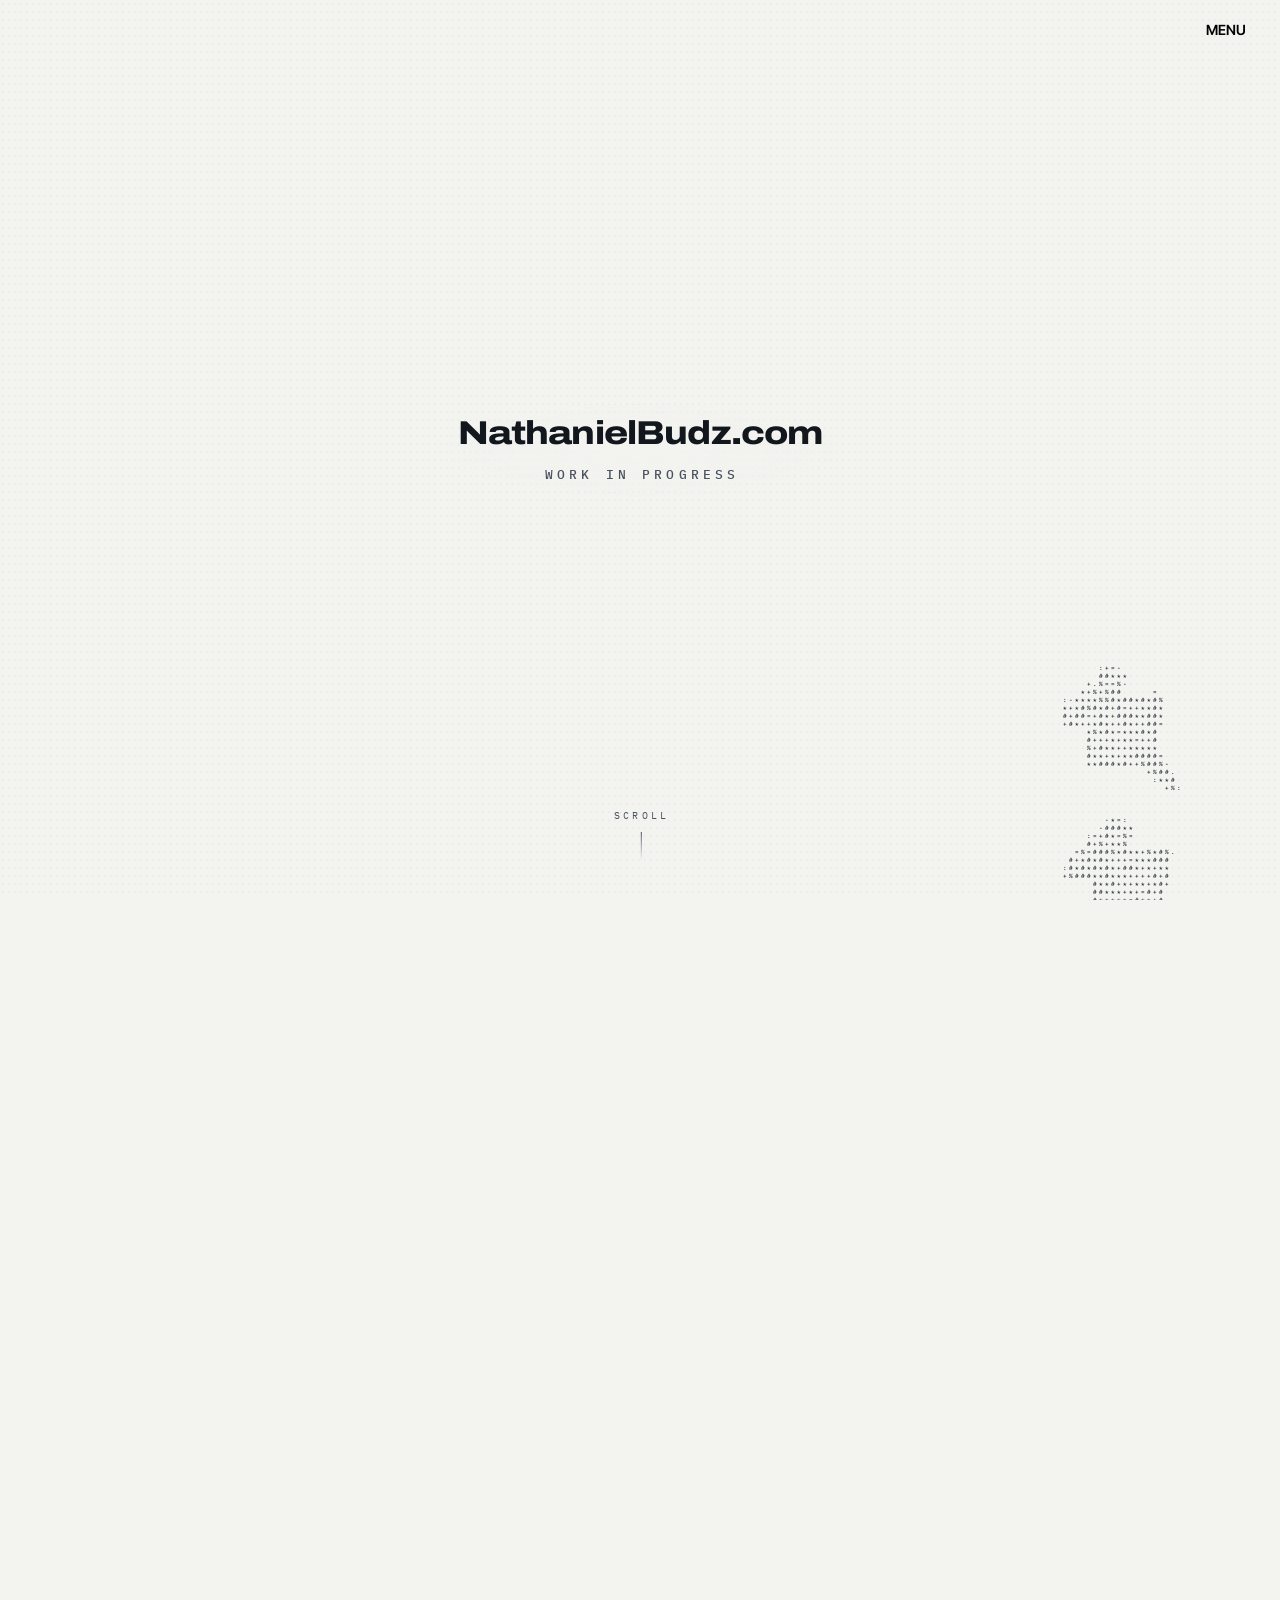
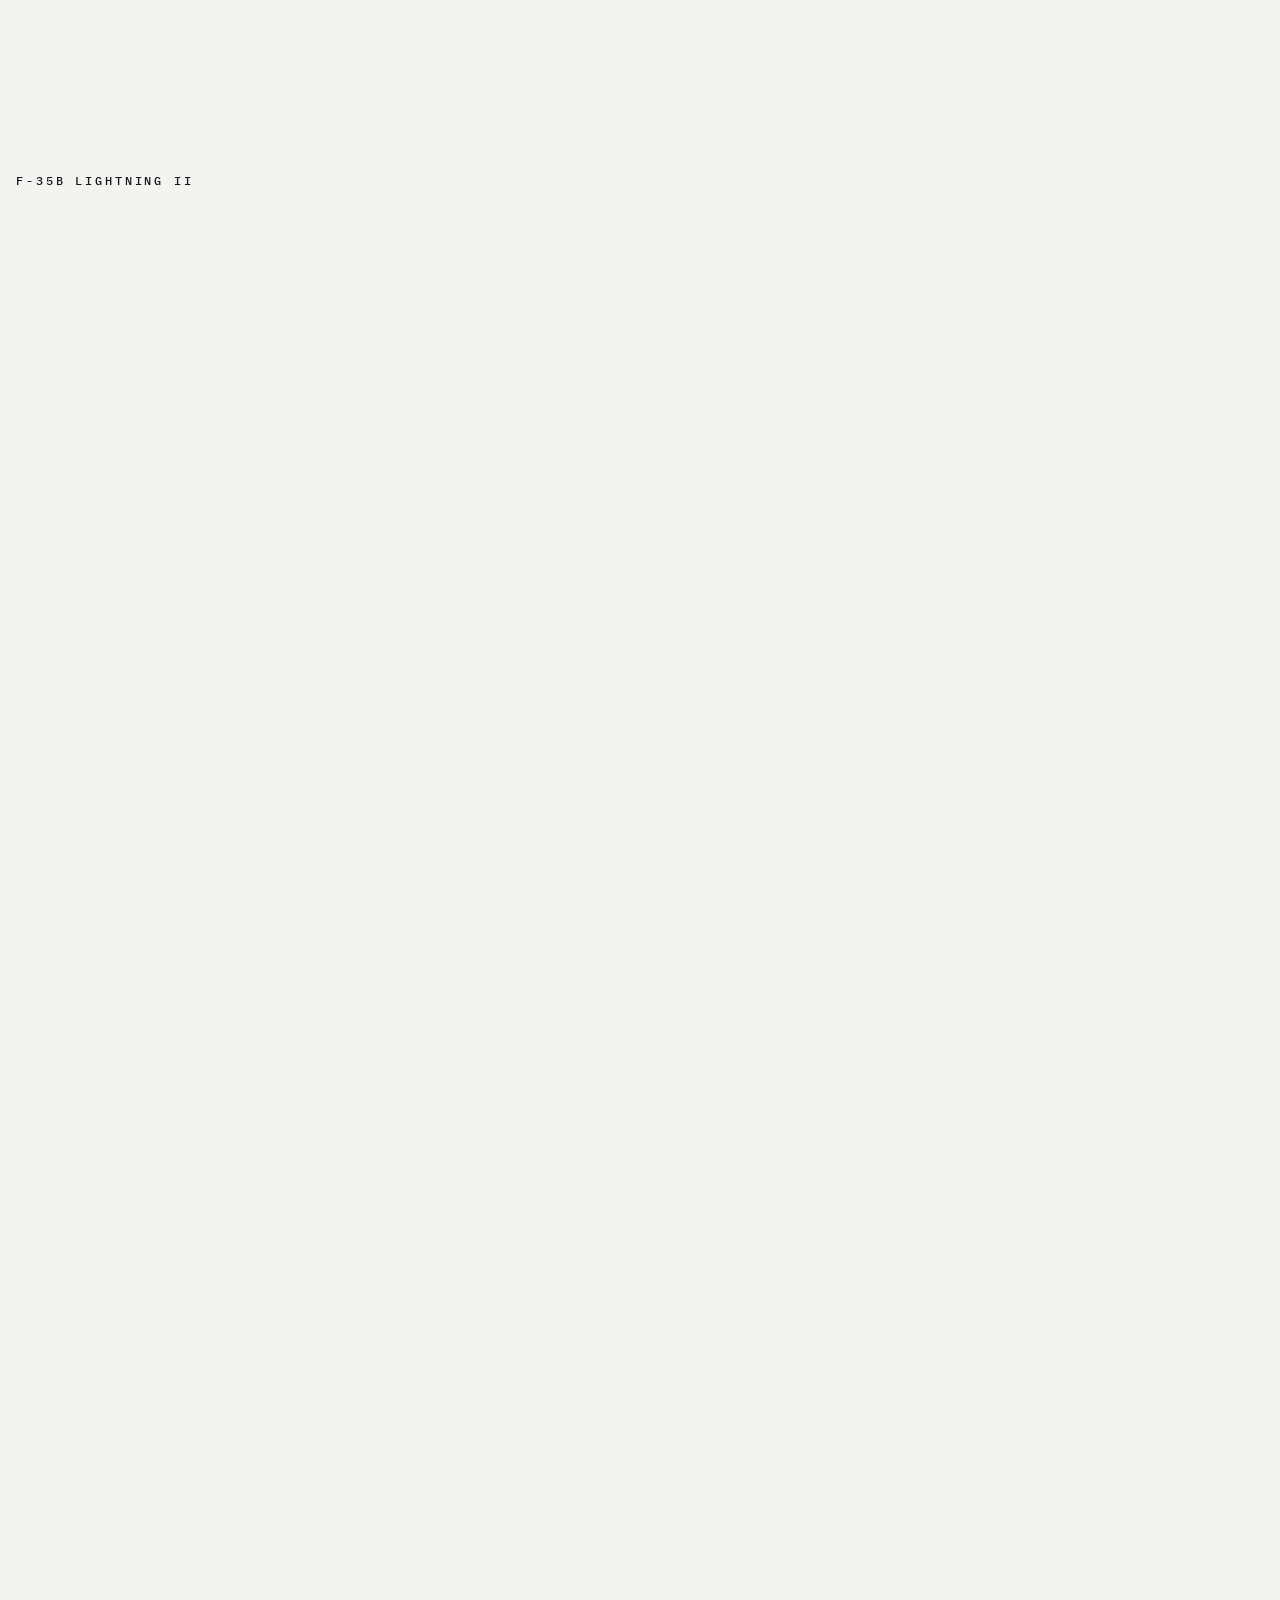
<file: index.html>
<!DOCTYPE html>
<html lang="en">
<head>
<meta charset="UTF-8">
<meta name="viewport" content="width=device-width, initial-scale=1.0">
<title>Nathaniel Budz</title>
<meta name="description" content="NathanielBudz.com is a work in progress.">
<meta name="theme-color" content="#f3f3f0">
<link rel="preconnect" href="https://fonts.googleapis.com">
<link rel="preconnect" href="https://fonts.gstatic.com" crossorigin>
<link href="https://fonts.googleapis.com/css2?family=Archivo:wdth,wght@62..125,800&family=IBM+Plex+Mono:wght@500&family=Inter+Tight:wght@400;600&display=swap" rel="stylesheet">
<link rel="stylesheet" href="assets/css/menu.css?v=1">
<style>
*{margin:0;padding:0;box-sizing:border-box}
:root{--bg:#f3f3f0;--ink:#12161d;--dim:#4a5260;--handoff:100vh}
html,body{background:var(--bg);color:var(--ink)}
@media (prefers-reduced-motion:no-preference){html{scroll-behavior:smooth}}
body{font-family:'IBM Plex Mono',ui-monospace,Menlo,Consolas,monospace;overflow-x:hidden}
.hero{position:relative;height:100vh;height:100svh;overflow:hidden}
#jets{position:fixed;inset:0;width:100%;height:100%;display:block;pointer-events:none}
main{position:relative;height:100%;display:flex;align-items:center;justify-content:center;padding:0 16px;text-align:center}
.mark{position:relative;isolation:isolate;display:flex;flex-direction:column;align-items:center;gap:16px}
.mark::before{content:"";position:absolute;inset:-14px -22px;z-index:-1;pointer-events:none;-webkit-backdrop-filter:blur(2px);backdrop-filter:blur(2px);background:radial-gradient(closest-side,rgba(243,243,240,.72),rgba(243,243,240,0));-webkit-mask-image:radial-gradient(closest-side,#000 55%,transparent);mask-image:radial-gradient(closest-side,#000 55%,transparent)}
h1{font-family:'Archivo',system-ui,sans-serif;font-weight:800;font-stretch:118%;font-size:min(33px,7.2vw);line-height:1;letter-spacing:-.025em}
.soon{font-size:13px;font-weight:500;letter-spacing:.32em;text-transform:uppercase;color:var(--dim);padding-left:.32em}
.credit{position:relative;padding:24px clamp(16px,4vw,56px) 12px;font-size:11px;color:var(--dim)}
.credit a{color:inherit}
.cue{position:absolute;left:50%;bottom:40px;transform:translateX(-50%);display:flex;flex-direction:column;align-items:center;gap:10px;font-size:10px;letter-spacing:.32em;padding-left:.32em;text-transform:uppercase;color:var(--dim);text-decoration:none}
.cue::after{content:"";width:1px;height:28px;background:linear-gradient(var(--dim),transparent);transform-origin:top;animation:cue 2.4s ease-in-out infinite}
@keyframes cue{0%{transform:scaleY(0);opacity:1}55%{transform:scaleY(1);opacity:1}100%{transform:scaleY(1);opacity:0}}
@media (prefers-reduced-motion:reduce){.cue::after{animation:none}}
/* The F-35 pin runs --handoff longer so the stage stays put through the Projects handoff. */
.dots{position:relative;height:calc(340vh + var(--handoff))}
.stage{position:sticky;top:0;height:100vh;height:100svh;overflow:hidden}
#dots{position:fixed;inset:0;width:100%;height:100%;display:block;pointer-events:none}
.stage.draggable{cursor:grab;-webkit-user-select:none;user-select:none}
.stage.dragging{cursor:grabbing}
.label{position:absolute;left:16px;bottom:12px;display:flex;flex-direction:column;gap:6px;font-size:11px;color:var(--dim)}
.label strong{font-weight:500;font-size:12px;letter-spacing:.24em;text-transform:uppercase;color:var(--ink)}
/* Panel stack: each panel slides up over the one before it, which falls back at half speed and
   darkens (via its own ::after, driven by --shade). The first panel instead pins over the F-35 and
   is uncovered by its sliding PROJECTS bar (clip-path set from script), so it has a square,
   shadowless edge. */
.panel{--shade:0;--gutter:clamp(16px,4vw,56px);position:relative;min-height:100vh;min-height:100svh;display:flex;flex-direction:column;background:var(--bg);border-radius:16px 16px 0 0;box-shadow:0 -1px 0 rgba(18,22,29,.08),0 -28px 56px -28px rgba(18,22,29,.4)}
.panel::after{content:"";position:absolute;inset:0;border-radius:inherit;background:var(--ink);opacity:var(--shade);pointer-events:none}
.display{font-family:'Archivo',system-ui,sans-serif;font-weight:800;font-stretch:118%;line-height:.88;letter-spacing:-.04em;text-transform:uppercase}
/* Projects handoff: the wrapper overlaps the end of the F-35 section and is --handoff taller than
   the panel, so the panel sticks at the top for that much scroll while the stage behind it is still
   pinned. During that stretch only the PROJECTS bar moves. Reduced motion drops the pin and the
   panel simply slides up over the F-35. */
.handoff{position:relative;z-index:1;margin-top:calc(-100vh - var(--handoff));pointer-events:none}
.handoff::after{content:"";display:block;height:var(--handoff)}
#projects-panel{position:sticky;top:0;pointer-events:auto;border-radius:0;box-shadow:none}
/* What /#projects (the menu's Projects link) jumps to: the end of the pin, where the PROJECTS bar
   has docked and the cards show (2px past it, so scroll rounding can't stop just short). The
   panel itself starts the pin fully hidden. */
.handoff-anchor{position:absolute;top:calc(var(--handoff) + 2px);left:0;width:1px;height:1px}
@media (prefers-reduced-motion:reduce){
  .handoff{margin-top:calc(-1 * var(--handoff))}
  .handoff::after{display:none}
  #projects-panel{position:relative}
  .handoff-anchor{top:0}
}
/* PROJECTS header: a thin inverted strip at the top of the first project's panel, so it reads as
   a section header rather than a page of its own. */
.projects-head{background:var(--ink);color:var(--bg);border-radius:inherit;padding:clamp(24px,5vh,48px) var(--gutter)}
.projects-head h2{font-size:clamp(36px,8vw,128px);white-space:nowrap}
/* Project deck: cards stick near the top and stack as you scroll. Each one lands a tab's height
   lower than the last, so earlier cards stay visible as tabs; covered cards shrink and darken. */
.deck{--tab:clamp(34px,5.5vh,56px);--stick:clamp(48px,9vh,112px);--pad:clamp(12px,1.6vw,20px);padding:clamp(40px,8vh,80px) var(--gutter) clamp(96px,18vh,180px)}
.card{--i:0;--depth:0;position:sticky;top:calc(var(--stick) + var(--i) * var(--tab));min-height:min(62vh,600px);display:grid;grid-template-columns:minmax(0,1.15fr) minmax(0,1fr);gap:var(--pad);padding:var(--pad);background:#e5e5df;border-radius:18px;transform-origin:50% 0;box-shadow:0 -1px 0 rgba(18,22,29,.05),0 24px 48px -28px rgba(18,22,29,.45)}
.card+.card{margin-top:26vh}
/* Screens too short for the tallest card: a plain list instead of a stacking deck. */
.deck--flat .card{position:relative;top:auto;height:auto!important}
.deck--flat .card+.card{margin-top:24px}
.card::after{content:"";position:absolute;inset:0;border-radius:inherit;background:var(--ink);opacity:var(--depth);pointer-events:none}
.card-text{display:flex;flex-direction:column;min-width:0;padding:0 clamp(4px,.8vw,12px) clamp(4px,.8vw,12px)}
.card-tab{display:flex;align-items:center;gap:14px;height:calc(var(--tab) - var(--pad));font-size:11px;letter-spacing:.22em;text-transform:uppercase;color:var(--dim)}
.card-tab span:first-child{color:var(--ink)}
.card h3{font-size:clamp(30px,min(5vw,7.5vh),84px);margin-top:clamp(8px,2vh,24px);overflow-wrap:anywhere}
.card-foot{margin-top:auto;display:flex;flex-direction:column;gap:clamp(8px,1.6vh,14px);max-width:540px}
.card-role{font-size:11px;letter-spacing:.2em;text-transform:uppercase;color:var(--dim)}
.card-lede{font-size:14px;line-height:1.45}
.card-points{list-style:none;font-size:12px;line-height:1.45;border-top:1px solid rgba(18,22,29,.14)}
.card-points li{padding:clamp(5px,.9vh,8px) 0;border-bottom:1px solid rgba(18,22,29,.14)}
.card-points li::before{content:"// ";color:var(--dim)}
.pill{align-self:flex-start;display:inline-flex;align-items:center;gap:8px;padding:10px 16px;border-radius:999px;background:var(--ink);color:var(--bg);font-size:11px;letter-spacing:.14em;text-transform:uppercase;text-decoration:none}
.pill:hover{background:#2a303a}
/* Picture slot: dark block with the site's dot texture and the project number, until real images. */
.card-media{position:relative;min-height:0;border-radius:12px;overflow:hidden;background:var(--ink) radial-gradient(circle,rgba(243,243,240,.16) 1px,transparent 1.4px) 0 0/8px 8px;display:flex;align-items:flex-end;justify-content:flex-end;padding:clamp(12px,2vw,28px)}
.card-media img{position:absolute;inset:0;width:100%;height:100%;object-fit:cover;object-position:50% 46%}
.card-media span{font-family:'Archivo',system-ui,sans-serif;font-weight:800;font-stretch:118%;font-size:clamp(88px,15vw,240px);line-height:.78;letter-spacing:-.04em;color:transparent;-webkit-text-stroke:1.5px rgba(243,243,240,.55)}
@media (max-width:760px){
  .deck{--tab:clamp(32px,4.8vh,46px);--stick:clamp(44px,7vh,72px)}
  .card{min-height:0;grid-template-columns:minmax(0,1fr);grid-template-rows:auto minmax(130px,1fr)}
  .card-media img{object-position:50% 40%}
  .card-foot{margin-top:16px}
  .card-lede{font-size:13px}
  .card-points{font-size:11.5px}
}
  .project-body{align-self:end;justify-self:end;width:100%}
}
</style>
</head>
<body>
<section class="hero">
  <canvas id="jets" aria-hidden="true"></canvas>
  <canvas id="dots" aria-hidden="true"></canvas>
  <main>
    <div class="mark">
      <h1>NathanielBudz.com</h1>
      <p class="soon">Work in progress</p>
    </div>
  </main>
  <a class="cue" href="#f35">Scroll</a>
</section>
<section class="dots" id="f35" aria-label="F-35B Lightning II">
  <div class="stage">
    <p class="label"><strong>F-35B Lightning II</strong></p>
  </div>
</section>
<div class="handoff">
<span class="handoff-anchor" id="projects"></span>
<section class="panel" id="projects-panel" aria-labelledby="projects-title">
  <header class="projects-head">
    <h2 class="display" id="projects-title">Projects <span aria-hidden="true">//</span></h2>
  </header>
  <div class="deck">
    <article class="card" id="astro" style="--i:0" aria-labelledby="astro-title">
      <div class="card-text">
        <p class="card-tab" aria-hidden="true"><span>01</span><span>ASTRO Systems</span></p>
        <h3 class="display" id="astro-title">ASTRO Systems</h3>
        <div class="card-foot">
          <p class="card-role">Co-Founder &amp; Integration Engineer · 2025 – Present</p>
          <p class="card-lede">3-person aerospace startup building heavy-lift drones with a 360° airfoil body and gimbaled VTOL propulsion (patent pending).</p>
          <ul class="card-points">
            <li>One of 124 teams selected out of 480+ invited to DARPA’s Heavy Lift Challenge (DLC-1 2026)</li>
            <li>Avionics selection and control algorithms: GPS, flight computer, ESCs, power electronics</li>
            <li>Remote Pilot in Command; safety and compliance across flight testing</li>
            <li>Bill of materials, vendor sourcing, sponsorship; multiple flight-ready prototypes</li>
          </ul>
          <a class="pill" href="https://astrosystems.us">astrosystems.us <span aria-hidden="true">↗</span></a>
        </div>
      </div>
      <div class="card-media"><img src="assets/img/astro-darpa-lift-challenge.jpg" alt="Two ASTRO Systems team members in front of the DARPA Lift Challenge photo wall" width="1125" height="1500" loading="lazy" decoding="async"></div>
    </article>
    <article class="card" id="project-2" style="--i:1" aria-labelledby="project-2-title">
      <div class="card-text">
        <p class="card-tab" aria-hidden="true"><span>02</span><span>Project 2</span></p>
        <h3 class="display" id="project-2-title">Project 2</h3>
      </div>
      <div class="card-media" aria-hidden="true"><span>02</span></div>
    </article>
    <article class="card" id="project-3" style="--i:2" aria-labelledby="project-3-title">
      <div class="card-text">
        <p class="card-tab" aria-hidden="true"><span>03</span><span>Project 3</span></p>
        <h3 class="display" id="project-3-title">Project 3</h3>
      </div>
      <div class="card-media" aria-hidden="true"><span>03</span></div>
    </article>
  </div>
  <footer class="credit"><a href="https://sketchfab.com/3d-models/lockheed-martin-f-35b-lightning-ii-5d54a6af45974ad386ae74d42b33374a">F-35B model</a> by AF267, <a href="https://creativecommons.org/licenses/by/4.0/">CC BY 4.0</a></footer>
</section>
</div>
<!-- Bump ?v= whenever a script changes, so a new page never runs against a cached old script. -->
<script src="assets/js/menu.js?v=2"></script>
<script src="assets/js/jet-ascii.js?v=8"></script>
<script src="assets/js/jet-dots.js?v=9"></script>
<script>
var ascii = {
  base: 'assets/jets/',
  jets: ['yf23', 'f35'],
  theme: 'light',
  color: false,
  count: 3,
  size: [0.08, 0.145],
  speed: 1,
  turnRate: 0.42,
  bank: 1,
  agility: 1,
  formation: 0.3,
  pattern: 'lanes',
  breaks: true,
  breakEvery: 30,
  tilt: 0.3,
  avoid: true,
  cellW: 5.5,
  cellH: 7.5,
  glyph: 0.78,
  weight: 500,
  ramp: ' .:-=+*#%@',
  gain: 1.5,
  gamma: 0.78,
  edges: 1.35,
  jitter: 0.14,
  dots: 0.14,
  contrails: false,
  afterburner: false,
  nav: false,
};

// The ASCII canvas is fixed behind the whole page, so its dot grid is the backdrop for both
// sections. Scrolling down sends the jets off screen; scrolling back to the top brings them back.
var hero = JetAscii.start(document.getElementById('jets'), ascii);

// Project panels are opaque (they cover the dimmed F-35), so give them the same dot matrix.
if (JetAscii.backdrop) [].forEach.call(document.querySelectorAll('.panel'), function (panel) { JetAscii.backdrop(panel, ascii); });
if (hero) {
  var flyOff = function () { hero.exit(scrollY / (innerHeight * 0.6)); };
  addEventListener('scroll', flyOff, { passive: true });
  addEventListener('resize', flyOff);
  flyOff();
}

var dots = JetDots.start(document.getElementById('dots'), document.getElementById('f35'), {
  base: 'assets/jets/',
  jet: 'f35',
  theme: 'light',
  hover: false,
  stage: document.querySelector('.stage'),
  // The orbit ends 196.8vh into the section (82% of the 240vh before the handoff), then the F-35
  // holds its final view until the Projects pin. orbitEnd is a fraction of the section height
  // minus one screen (340vh with a 100vh --handoff), so change this if either height changes.
  orbitEnd: (0.82 * 240) / 340,
});

// Projects handoff (dot dissolve): the page holds still (the F-35 stage and the Projects panel are
// both pinned) while the F-35 scatters back into dust and only the black PROJECTS bar moves,
// sliding up over it with a pixelated top edge and uncovering the cards in place behind it. Once
// the bar docks at the top, scrolling carries on into the deck.
// Later panels slide over the panel before it, which falls back at half speed and darkens.
(function () {
  var handoff = document.querySelector('.handoff');
  var bar = document.querySelector('.projects-head');
  var panels = [].slice.call(document.querySelectorAll('.panel'));
  var reduced = matchMedia('(prefers-reduced-motion: reduce)').matches;
  var parallax = reduced ? 0 : 0.5;
  var SHADE = 0.55;
  var HIDDEN = 'inset(0 0 100% 0)';
  var clamp01 = function (v) { return Math.min(1, Math.max(0, v)); };
  var hash = function (a, b) { var h = Math.sin(a * 127.1 + b * 311.7) * 43758.5453; return h - Math.floor(h); };
  var rect = function (x, y, w, h) { return 'M' + x + ' ' + y + 'h' + w + 'v' + h + 'h' + (-w) + 'z'; };
  // Outline of the visible part of the pinned first panel while the PROJECTS bar sits y px down
  // the screen at progress p (0 = just entering, 1 = docked): the top rows of the bar are square
  // blocks that fill in at random (all of them by p = 1), and everything from just below them down
  // is solid, so the bar's lower edge is straight and the cards under it show as it passes. Runs of
  // blocks are merged and overlap by 1px so no seams show.
  var dissolvePath = function (p, y, W, H, barH) {
    var cols = Math.max(8, Math.min(36, Math.round(W / 44))), cell = W / cols;
    var rows = Math.max(1, Math.floor(barH / cell)), front = p * 2 * rows, d = '';
    for (var r = 0; r < rows; r++) {
      var k = rows - 1 - r, run = -1; // k counts rows up from the bottom of the blocks
      for (var c = 0; c <= cols; c++) {
        var on = c < cols && front > k + hash(r, c) * rows;
        if (on && run < 0) run = c;
        if (!on && run >= 0) { d += rect(Math.floor(run * cell), y + Math.floor(r * cell), Math.ceil((c - run) * cell) + 1, Math.ceil(cell) + 1); run = -1; }
      }
    }
    var solid = y + Math.floor(rows * cell);
    return d + rect(0, solid, W, Math.max(0, H - solid));
  };

  var slide = function () {
    var vh = innerHeight;
    panels.forEach(function (panel, i) {
      var p;
      if (i === 0) {
        // Pinned: progress runs over the extra scroll the wrapper adds. Reduced motion has no pin,
        // so progress follows the panel sliding up from the bottom of the screen.
        var top = handoff.getBoundingClientRect().top;
        var pin = handoff.offsetHeight - panel.offsetHeight;
        p = reduced || pin < 1 ? clamp01(1 - top / vh) : clamp01(-top / pin);
        if (dots && dots.scatter) dots.scatter(clamp01(p / 0.7));
        // The bar slides from the bottom of the screen to its resting place at scroll speed; it
        // sits above the (sticky, later) cards while it does. One rounded offset drives both the
        // bar and the clip so no seam opens between them.
        var sliding = !reduced && p > 0 && p < 1, y = sliding ? Math.round((1 - p) * vh) : 0;
        bar.style.transform = sliding ? 'translateY(' + y + 'px)' : '';
        bar.style.zIndex = sliding ? '2' : '';
        panel.style.clipPath = reduced || p >= 1 ? '' : p <= 0 ? HIDDEN : "path('" + dissolvePath(p, y, panel.offsetWidth, panel.offsetHeight, bar.offsetHeight) + "')";
      } else {
        // Layout position (offsetTop ignores the transform this panel gets when the next one arrives).
        p = clamp01(1 - (panel.offsetTop - scrollY) / vh);
        panels[i - 1].style.transform = p > 0 && parallax ? 'translateY(' + (p * parallax * vh).toFixed(1) + 'px)' : '';
        panels[i - 1].style.setProperty('--shade', (p * SHADE).toFixed(3));
      }
    });
  };
  addEventListener('scroll', slide, { passive: true });
  addEventListener('resize', slide);
  slide();
})();

// Project deck: as each card lands on the stack, the cards under it shrink a little and darken.
(function () {
  var cards = [].slice.call(document.querySelectorAll('.card'));
  var still = matchMedia('(prefers-reduced-motion: reduce)').matches;
  var stick = [];
  var deck = document.querySelector('.deck');
  var flat = false;
  // Every card gets the same height: enough for the tallest card's content (at least ~72% of the
  // screen), but never more than the deepest card can show while it rests in the stack. If the
  // content can't fit that, the deck becomes a plain list so nothing ends up hidden.
  var fit = function () {
    deck.classList.remove('deck--flat');
    cards.forEach(function (c) { c.style.height = ''; });
    var vh = innerHeight;
    var top0 = parseFloat(getComputedStyle(cards[0]).top) || 0;
    var tab = cards.length > 1 ? (parseFloat(getComputedStyle(cards[1]).top) || 0) - top0 : 0;
    var room = vh - top0 - (cards.length - 1) * tab - 16;
    var tallest = Math.max.apply(null, cards.map(function (c) { return c.offsetHeight; }));
    flat = tallest > room;
    if (flat) deck.classList.add('deck--flat');
    else {
      var h = Math.round(Math.min(room, Math.max(tallest, Math.min(vh * 0.72, 680))));
      cards.forEach(function (c) { c.style.height = h + 'px'; });
    }
  };
  var fitW = 0, fitH = 0;
  var measure = function () { fitW = innerWidth; fitH = innerHeight; fit(); stick = cards.map(function (c) { return parseFloat(getComputedStyle(c).top) || 0; }); };
  // Phones resize the viewport as the address bar slides in and out while scrolling; re-fitting
  // then would make the cards jump, so only re-fit on a width change or a large height change.
  var refit = function () {
    if (innerWidth !== fitW || Math.abs(innerHeight - fitH) > 120) measure();
    stack();
  };
  var stack = function () {
    var vh = innerHeight;
    // How far each card has travelled from the bottom of the screen to its resting spot (0..1).
    var landed = cards.map(function (c, i) {
      return Math.min(1, Math.max(0, (vh - c.getBoundingClientRect().top) / Math.max(1, vh - stick[i])));
    });
    cards.forEach(function (c, i) {
      var depth = 0;
      for (var j = i + 1; j < cards.length; j++) depth += landed[j];
      if (flat) depth = 0;
      c.style.transform = still || !depth ? '' : 'scale(' + (1 - 0.035 * depth).toFixed(4) + ')';
      c.style.setProperty('--depth', (0.14 * Math.min(depth, 2)).toFixed(3));
    });
  };
  measure();
  if (document.fonts && document.fonts.ready) document.fonts.ready.then(function () { measure(); stack(); });
  addEventListener('scroll', stack, { passive: true });
  addEventListener('resize', refit);
  stack();
})();
</script>
</body>
</html>
</file>
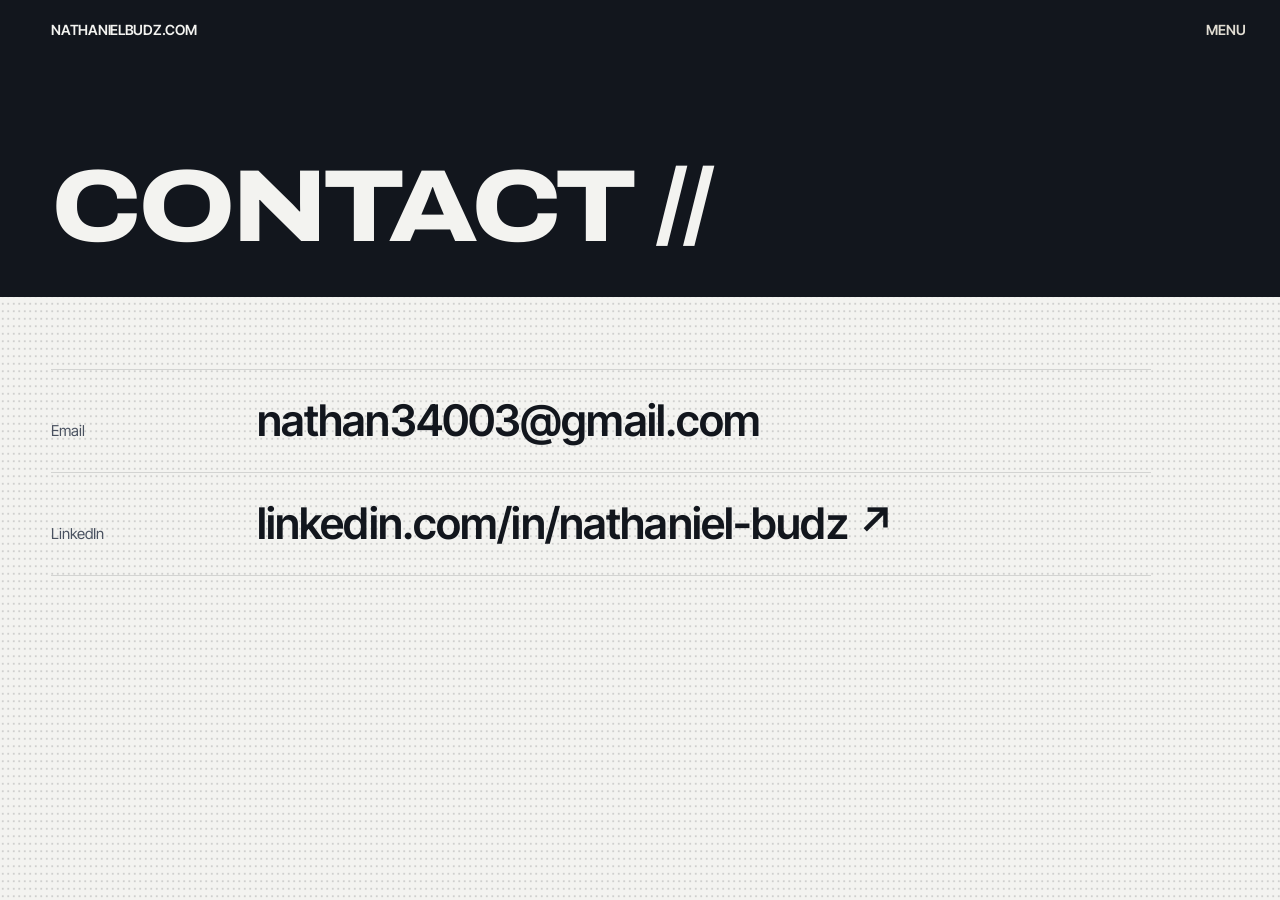
<file: contact/index.html>
<!DOCTYPE html>
<html lang="en">
<head>
<meta charset="UTF-8">
<meta name="viewport" content="width=device-width, initial-scale=1.0">
<title>Contact · Nathaniel Budz</title>
<meta name="description" content="How to reach Nathaniel Budz.">
<meta name="theme-color" content="#12161d">
<link rel="preconnect" href="https://fonts.googleapis.com">
<link rel="preconnect" href="https://fonts.gstatic.com" crossorigin>
<link href="https://fonts.googleapis.com/css2?family=Archivo:wdth,wght@62..125,800&family=IBM+Plex+Mono:wght@500&family=Inter+Tight:wght@400;600&display=swap" rel="stylesheet">
<link rel="stylesheet" href="/assets/css/page.css?v=2">
<link rel="stylesheet" href="/assets/css/menu.css?v=1">
</head>
<body>
<header class="page-head">
  <a class="page-home" href="/">NathanielBudz.com</a>
  <h1 class="display">Contact <span aria-hidden="true">//</span></h1>
</header>
<main class="page-body">
  <dl class="contact">
    <div class="contact-row">
      <dt>Email</dt>
      <dd><a href="mailto:nathan34003@gmail.com">nathan34003@gmail.com</a></dd>
    </div>
    <div class="contact-row">
      <dt>LinkedIn</dt>
      <dd><a href="https://www.linkedin.com/in/nathaniel-budz">linkedin.com/in/nathaniel-budz <span aria-hidden="true">↗</span></a></dd>
    </div>
  </dl>
</main>
<script src="/assets/js/menu.js?v=2"></script>
</body>
</html>
</file>
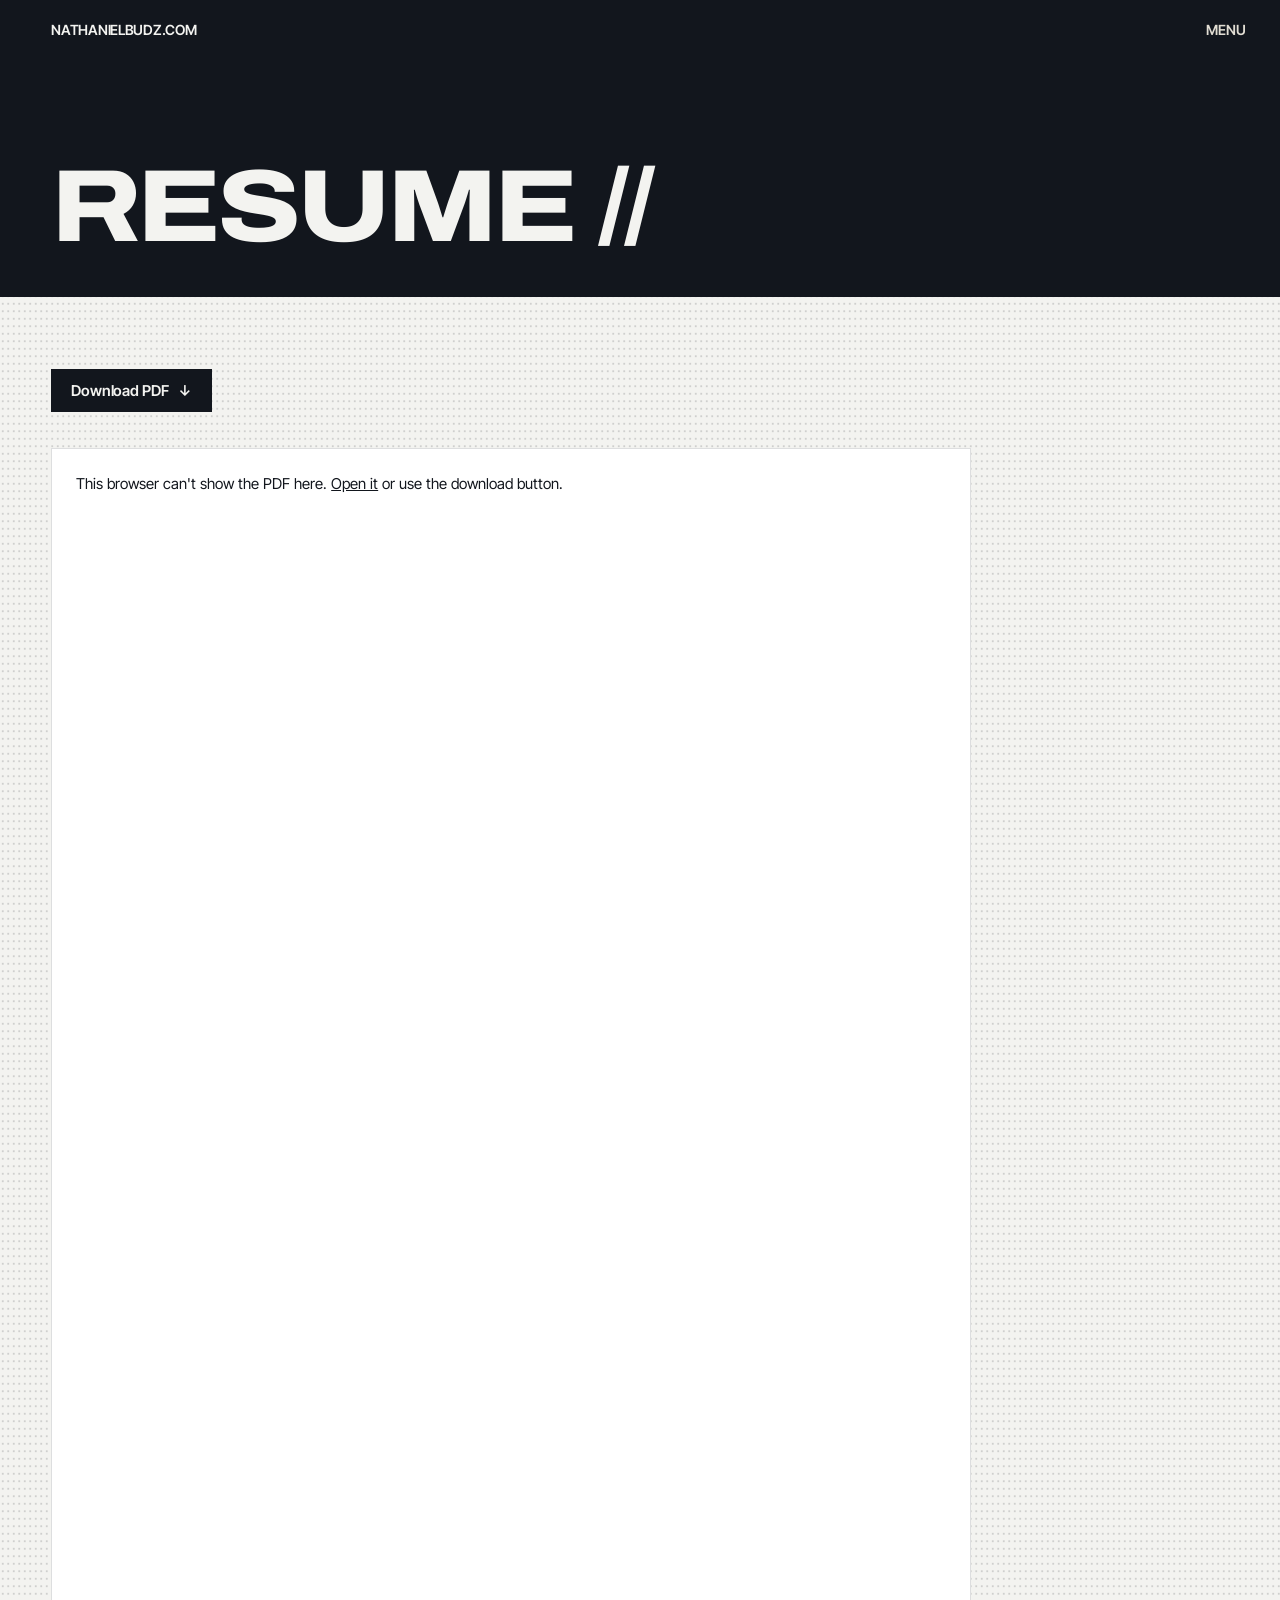
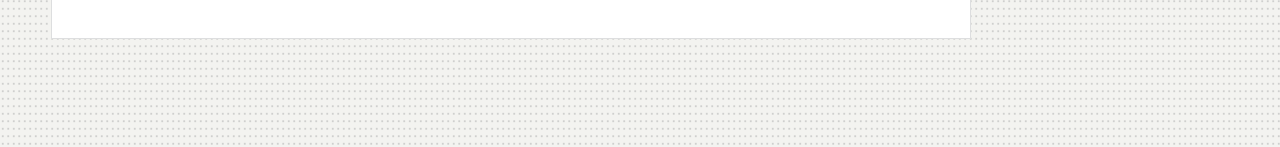
<file: resume/index.html>
<!DOCTYPE html>
<html lang="en">
<head>
<meta charset="UTF-8">
<meta name="viewport" content="width=device-width, initial-scale=1.0">
<title>Resume · Nathaniel Budz</title>
<meta name="description" content="Resume of Nathaniel Budz.">
<meta name="theme-color" content="#12161d">
<link rel="preconnect" href="https://fonts.googleapis.com">
<link rel="preconnect" href="https://fonts.gstatic.com" crossorigin>
<link href="https://fonts.googleapis.com/css2?family=Archivo:wdth,wght@62..125,800&family=IBM+Plex+Mono:wght@500&family=Inter+Tight:wght@400;600&display=swap" rel="stylesheet">
<link rel="stylesheet" href="/assets/css/page.css?v=2">
<link rel="stylesheet" href="/assets/css/menu.css?v=1">
</head>
<body>
<header class="page-head">
  <a class="page-home" href="/">NathanielBudz.com</a>
  <h1 class="display">Resume <span aria-hidden="true">//</span></h1>
</header>
<main class="page-body">
  <!-- To update the resume, replace Nathaniel_Budz_Resume.pdf in this folder (same name). -->
  <a class="button" href="/resume/Nathaniel_Budz_Resume.pdf" download="Nathaniel_Budz_Resume.pdf">Download PDF <span aria-hidden="true">↓</span></a>
  <object class="resume-doc" data="/resume/Nathaniel_Budz_Resume.pdf#toolbar=0&amp;navpanes=0&amp;zoom=page-width" type="application/pdf" aria-label="Resume (PDF)">
    <p class="resume-fallback">This browser can't show the PDF here. <a href="/resume/Nathaniel_Budz_Resume.pdf">Open it</a> or use the download button.</p>
  </object>
</main>
<script src="/assets/js/menu.js?v=2"></script>
</body>
</html>
</file>
<file: assets/css/menu.css>
/* Site menu: a plain MENU / CLOSE word fixed top right that slides a sidebar in from the right
   edge of the screen, with the page links sliding in after it one by one. Type follows the
   Preymaker menu it's modeled on (a semibold grotesk, Inter Tight standing in for their
   NewGrotesk). The sidebar uses the site's paper and ink (--menu-bg / --menu-fg). Everything is
   namespaced .menu-* so it can't reach into page styles. */
:root{--menu-bg:#f3f3f0;--menu-fg:#12161d;--menu-dim:#5b6270;--menu-rule:rgba(18,22,29,.14);--menu-ease:cubic-bezier(.7,0,.2,1);--menu-top:clamp(8px,1.6vh,16px);--menu-btn:32px;--menu-w:min(480px,100%);--menu-font:'Inter Tight','Helvetica Neue',Helvetica,Arial,sans-serif}
/* The bar across the top that holds the MENU word, as on preymaker.com: at the top of the page it
   is see-through; scrolling down slides it away, and scrolling back up brings it back on a solid
   paper strip so the page passes underneath instead of colliding with the word.
   See-through, the bar is light text with mix-blend-mode: difference, so the word reads dark on
   the light pages and light over the black title bars. */
.menu-bar{position:fixed;top:0;left:0;right:0;z-index:60;display:flex;justify-content:flex-end;align-items:center;height:calc(var(--menu-btn) + 2 * var(--menu-top));padding:0 clamp(12px,2.4vw,32px);color:#f3f3f0;mix-blend-mode:difference;pointer-events:none;transition:transform .55s var(--menu-ease)}
.menu-bar.is-solid{mix-blend-mode:normal;background:var(--menu-bg);color:var(--menu-fg);pointer-events:auto}
.menu-bar.is-hidden{transform:translateY(-100%)}
.menu-toggle{display:inline-flex;align-items:center;height:var(--menu-btn);padding:0 4px;border:0;background:none;color:inherit;font:600 14px/1 var(--menu-font);letter-spacing:-.02em;text-transform:uppercase;cursor:pointer;pointer-events:auto}
.menu-toggle:hover .menu-toggle-label{text-decoration:underline;text-underline-offset:4px;text-decoration-thickness:1.5px}
.menu-toggle:focus-visible{outline:1.5px solid currentColor;outline-offset:2px}

/* Dim over the page beside the sidebar; clicking it closes the menu. */
.menu-scrim{position:fixed;inset:0;z-index:58;background:rgba(18,22,29,.3);opacity:0;visibility:hidden;transition:opacity .45s,visibility 0s linear .45s}
.menu-scrim.is-open{opacity:1;visibility:visible;transition:opacity .6s}

/* The sidebar slides in from the right edge and back out on close. While closed it is hidden and
   inert, so nothing in it can be tabbed to. */
.menu{position:fixed;top:0;right:0;bottom:0;z-index:59;width:var(--menu-w);display:flex;flex-direction:column;overflow-y:auto;overscroll-behavior:contain;background:var(--menu-bg) radial-gradient(circle,rgba(18,22,29,.14) .7px,transparent 1.1px) 0 0/5.5px 7.5px;color:var(--menu-fg);border-left:1px solid var(--menu-rule);box-shadow:-32px 0 64px -32px rgba(18,22,29,.4);transform:translateX(100%);visibility:hidden;transition:transform .5s var(--menu-ease),visibility 0s linear .5s}
.menu.is-open{transform:none;visibility:visible;transition:transform .75s var(--menu-ease)}
.menu-inner{flex:1 0 auto;display:flex;flex-direction:column;padding:0 clamp(20px,3vw,40px) clamp(24px,5vh,40px)}
.menu-home{display:flex;align-items:center;align-self:flex-start;min-height:calc(var(--menu-btn) + 2 * var(--menu-top));font:600 14px/1 var(--menu-font);letter-spacing:-.02em;text-transform:uppercase;color:inherit;text-decoration:none}
.menu-home:hover,.menu-home[aria-current="page"]{text-decoration:underline;text-underline-offset:4px;text-decoration-thickness:1.5px}
.menu-main{margin-top:clamp(32px,10vh,96px)}
.menu-label{padding-bottom:10px;margin-bottom:clamp(12px,2vh,18px);border-bottom:1px solid var(--menu-rule);font:400 15px/1.2 var(--menu-font);color:var(--menu-dim)}
.menu-links{list-style:none}
/* Each link slides in from the right after the sidebar, staggered by its --i. */
.menu-links li{transform:translateX(56px);opacity:0;transition:transform .3s var(--menu-ease),opacity .2s}
.menu.is-open .menu-links li{transform:none;opacity:1;transition:transform .8s cubic-bezier(.2,.8,.2,1) calc(.22s + var(--i,0) * .07s),opacity .6s calc(.22s + var(--i,0) * .07s)}
.menu-links a{display:flex;align-items:baseline;gap:clamp(10px,1.4vw,18px);padding:.08em 0;color:inherit;text-decoration:none;transition:opacity .3s}
.menu-links a:focus-visible{outline:2px solid var(--menu-fg);outline-offset:4px}
.menu-num{min-width:1.8em;font:400 15px/1 var(--menu-font);color:var(--menu-dim)}
.menu-text{font:600 clamp(36px,3.2vw,46px)/1.05 var(--menu-font);letter-spacing:-.02em;white-space:nowrap}
/* The page you're on is underlined. */
.menu-links a[aria-current="page"] .menu-text{text-decoration:underline;text-decoration-thickness:.06em;text-underline-offset:.12em}
/* Pointing at (or tabbing to) one link dims the others. */
.menu-links:has(a:hover) a:not(:hover),.menu-links:has(a:focus-visible) a:not(:focus-visible){opacity:.3}
/* The "Now" note sits at the bottom of the sidebar. */
.menu-side{margin-top:auto;padding-top:clamp(32px,6vh,56px);opacity:0;transition:opacity .2s}
.menu.is-open .menu-side{opacity:1;transition:opacity .6s .5s}
.menu-side p,.menu-side a{font:400 17px/1.35 var(--menu-font);letter-spacing:-.01em;color:inherit}
.menu-side p{max-width:28ch}
.menu-side a{display:inline-block;margin-top:10px;font-weight:600;text-underline-offset:3px}
@media (max-width:760px){
  .menu-toggle{font-size:16px}
}
@media (prefers-reduced-motion:reduce){
  .menu-bar,.menu,.menu.is-open,.menu-scrim,.menu-scrim.is-open,.menu-links li,.menu.is-open .menu-links li,.menu-side,.menu.is-open .menu-side{transition:none}
  .menu-links li{transform:none;opacity:1}
}
</file>
<file: assets/css/page.css>
/* Shared styles for the inner pages (resume/, contact/). The home page keeps its own
   inline styles; these use the same colors, type and dot backdrop so the pages match it. */
*{margin:0;padding:0;box-sizing:border-box}
:root{--bg:#f3f3f0;--ink:#12161d;--dim:#4a5260;--rule:rgba(18,22,29,.14);--gutter:clamp(16px,4vw,56px)}
html{background:var(--bg);color:var(--ink)}
body{min-height:100vh;min-height:100svh;font-family:'IBM Plex Mono',ui-monospace,Menlo,Consolas,monospace;background:var(--bg) radial-gradient(circle,rgba(18,22,29,.16) .7px,transparent 1.1px) 0 0/5.5px 7.5px}
.display{font-family:'Archivo',system-ui,sans-serif;font-weight:800;font-stretch:118%;line-height:.88;letter-spacing:-.04em;text-transform:uppercase}

/* Black title strip, like the PROJECTS // bar on the home page. */
.page-head{position:relative;background:var(--ink);color:var(--bg);padding:clamp(88px,18vh,180px) var(--gutter) clamp(24px,5vh,48px)}
/* Same type as the MENU word in the opposite corner. */
.page-home{position:absolute;top:0;left:var(--gutter);display:flex;align-items:center;height:calc(var(--menu-btn,36px) + 2 * var(--menu-top,16px));font:600 14px/1 var(--menu-font,'Inter Tight',sans-serif);letter-spacing:-.02em;text-transform:uppercase;color:inherit;text-decoration:none}
.page-home:hover{text-decoration:underline;text-underline-offset:4px;text-decoration-thickness:1.5px}
.page-head h1{font-size:clamp(36px,8vw,128px);white-space:nowrap}

.page-body{padding:clamp(40px,8vh,80px) var(--gutter) clamp(64px,12vh,120px)}

/* Contact: a label and a big link per line. */
.contact{max-width:1100px;border-top:1px solid var(--rule)}
.contact-row{display:grid;grid-template-columns:minmax(90px,180px) minmax(0,1fr);gap:clamp(12px,2vw,28px);align-items:baseline;padding:clamp(18px,3vh,30px) 0;border-bottom:1px solid var(--rule)}
.contact dt{font:400 15px/1.2 var(--menu-font,'Inter Tight',sans-serif);color:var(--dim)}
.contact dd{min-width:0;font:600 clamp(22px,3.4vw,44px)/1.1 var(--menu-font,'Inter Tight',sans-serif);letter-spacing:-.02em;overflow-wrap:anywhere}
.contact a{color:inherit;text-decoration:none}
.contact a:hover{text-decoration:underline;text-decoration-thickness:.06em;text-underline-offset:.14em}
@media (max-width:560px){.contact-row{grid-template-columns:minmax(0,1fr);gap:6px}}

/* Resume: a download button over the PDF itself. */
.button{display:inline-flex;align-items:center;gap:10px;padding:14px 20px;background:var(--ink);color:var(--bg);font:600 15px/1 var(--menu-font,'Inter Tight',sans-serif);letter-spacing:-.01em;text-decoration:none}
.button:hover{background:#2a303a}
.button:focus-visible{outline:2px solid var(--ink);outline-offset:3px}
.resume-doc{display:block;width:100%;max-width:920px;aspect-ratio:8.5/11;margin-top:clamp(24px,4vh,40px);border:1px solid var(--rule);background:#fff}
.resume-fallback{padding:24px;font:400 15px/1.4 var(--menu-font,'Inter Tight',sans-serif)}
.resume-fallback a{color:inherit}
</file>
